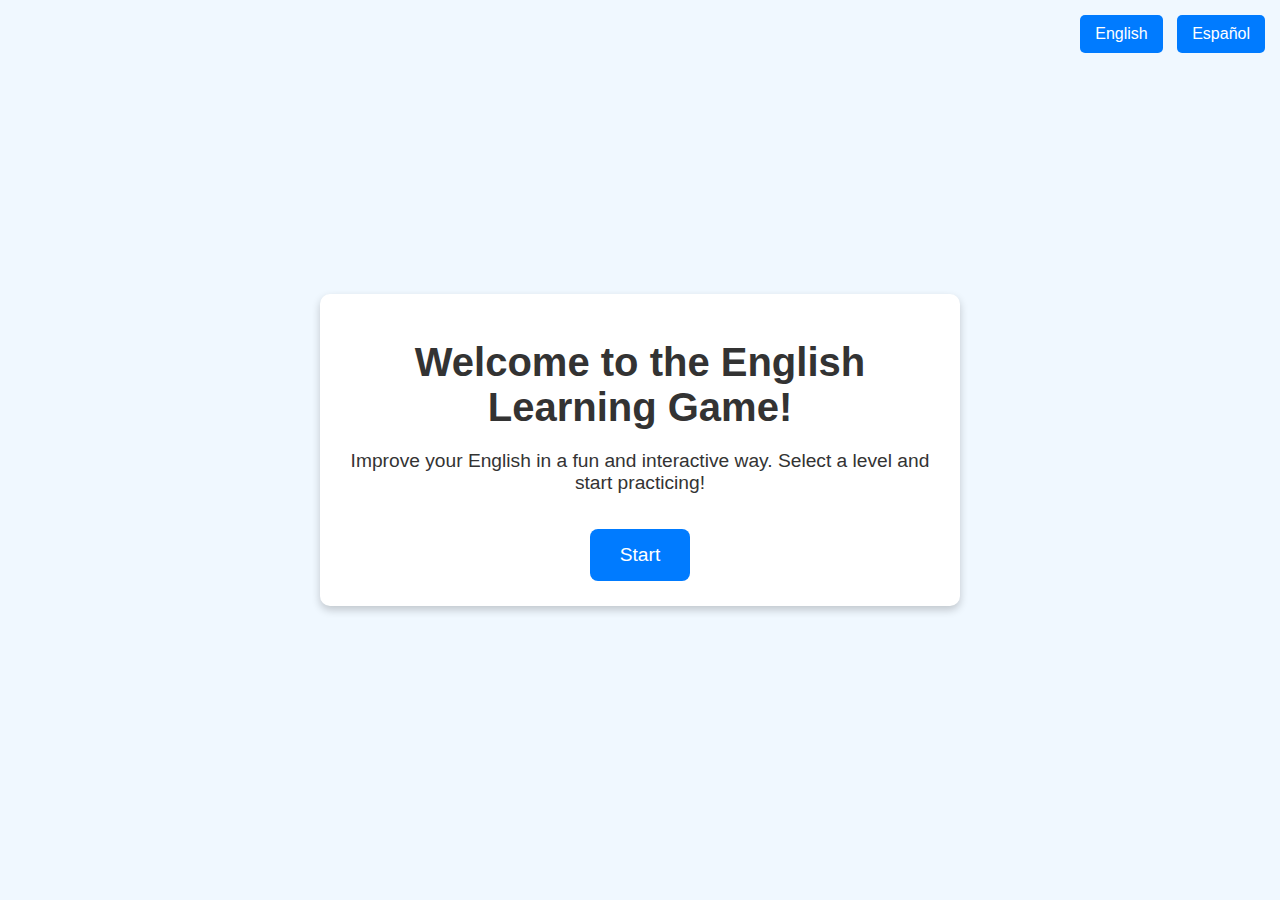
<file: index.html>
<!DOCTYPE html>
<html lang="en">
<head>
    <meta charset="UTF-8">
    <meta name="viewport" content="width=device-width, initial-scale=1.0">
    <title>English Learning Game</title>
    <link rel="stylesheet" href="index.css">
</head>
<body>
    <div class="language-selector">
        <button class="lang-btn" onclick="changeLanguage('en')">English</button>
        <button class="lang-btn" onclick="changeLanguage('es')">Español</button>
    </div>

    <div class="container">
        <h1 id="title">Welcome to the English Learning Game!</h1>
        <p id="description">Improve your English in a fun and interactive way. Select a level and start practicing!</p>
        <button class="start-btn" onclick="showPopup()" id="start-button">Start</button>
    </div>

    <!-- Popup for level selection -->
    <div id="popup" class="popup">
        <div class="popup-content">
            <button class="close-btn" onclick="closePopup()">X</button>
            <h2 id="popup-title">Select Your Level</h2>
            <button class="level-button" id="levelA1" onclick="goToLevel('A1')">A1</button>
            <button class="level-button" id="levelA2" onclick="goToLevel('A2')">A2</button>
            <button class="level-button" id="levelB1" onclick="goToLevel('B1')">B1</button>
            <button class="level-button" id="levelB2" onclick="goToLevel('B2')">B2</button>
            <button class="level-button" id="levelC1" onclick="goToLevel('C1')">C1</button>
            <button class="level-button" id="levelC2" onclick="goToLevel('C2')">C2</button>
        </div>
    </div>

    <script src="scripts.js"></script>
    <script src="translations.js"></script>
</body>
</html>
</file>
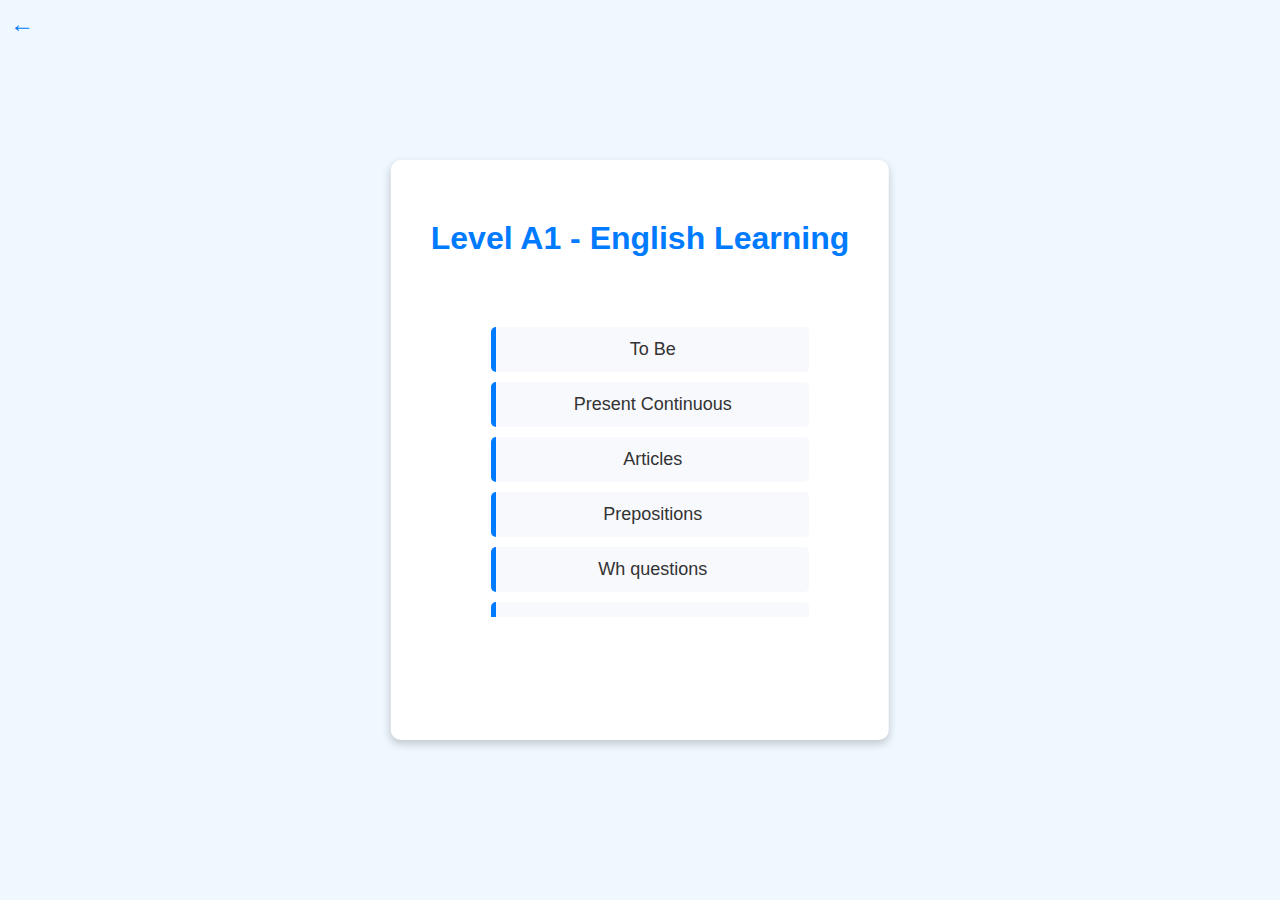
<file: A1.html>
<!DOCTYPE html>
<html lang="en">
<head>
    <meta charset="UTF-8">
    <meta name="viewport" content="width=device-width, initial-scale=1.0">
    <title>Level A1 - English Learning</title>
    <link rel="stylesheet" href="level.css">
</head>
<body>
    <a href="index.html" id="back-to-index">
        &#8592; <!-- Flecha hacia la izquierda -->
    </a>
    

    <!-- Contenedor principal de la página -->
    <div class="content">
        <h1>Level A1 - English Learning</h1>

        <!-- Lista de puntos del nivel A1 -->
        <ul id="points-list">
            <li onclick="showExplanation('to_be')">To Be</li>
            <li onclick="showExplanation('present_continuous')">Present Continuous</li>
            <li onclick="showExplanation('articles')">Articles</li>
            <li onclick="showExplanation('prepositions_')">Prepositions</li>
            <li onclick="showExplanation('wh_questions')">Wh questions</li>
            <li onclick="showExplanation('much_vs_many')">Much vs Many</li>
            <li onclick="showExplanation('some_vs_any')">Some vs Any</li>
            <li onclick="showExplanation('since_vs_for')">Since vs For</li>
            <li onclick="showExplanation('do_vs_make')">Do vs Make</li>
            <li onclick="showExplanation('will_vs_going_to')">Will vs Going to</li>
            <li onclick="showExplanation('comparatives_and_superlatives')">Comparatives and Superlatives</li>
            <li onclick="showExplanation('a_vs_an')">A vs An</li>
            <li onclick="showExplanation('prepositions_of_place')">Prepositions of place</li>
            <li onclick="showExplanation('can_vs_could')">Can vs Could</li>
            <li onclick="showExplanation('few_vs_little')">Few vs Little</li>
            <li onclick="showExplanation('too_vs_enough')">Too vs Enough</li>
            <li onclick="showExplanation('who_vs_whom')">Who vs Whom</li>
            <li onclick="showExplanation('somebody_vs_anybody')">Somebody vs Anybody</li>
            <li onclick="showExplanation('definite_and_indefinite_articles')">Definite and Indefinite Articles</li>
            <li onclick="showExplanation('personal_pronouns')">Personal Pronouns</li>
            <li onclick="showExplanation('to_be_and_to_have')">To be and To have</li>
            <!-- Agregar más puntos aquí -->
        </ul>
    </div>

    <!-- Overlay para el Pop-up -->
    <div id="overlay" style="display:none;" onclick="closePopup()"></div>

    <!-- Pop-up para mostrar la explicación y ejercicios -->
<div id="popup" style="display:none;">
    <button id="close-popup" onclick="closePopup()">X</button> <!-- Botón de cerrar -->
    <h2 id="popup-title"></h2>
    <p id="popup-description"></p>
    <button id="translate-button" onclick="translateText()">Translate to Spanish</button>
    <button id="go-to-exercises" onclick="startExercise()" style="display:none;">Go to Exercises</button>

    <!-- Contenedor de ejercicios -->
    <div id="exercise-container" style="display:none;">
        <div id="exercise-counter" style="font-size: 18px; margin-bottom: 10px;">
            Question <span id="current-question">0</span> / <span id="total-questions">0</span>
        </div>
        <p id="exercise-question"></p>
        <input type="text" id="exercise-answer" placeholder="Your answer">
        <button onclick="checkAnswer()">Check Answer</button>
        <p id="correctness"></p>
        <p id="exercise-solution" style="display:none;"></p>
    </div>
</div>

    <script src="level.js"></script>
    <script src="translations.js"></script> <!-- Si necesitas la funcionalidad de traducción -->
</body>
</html>
</file>
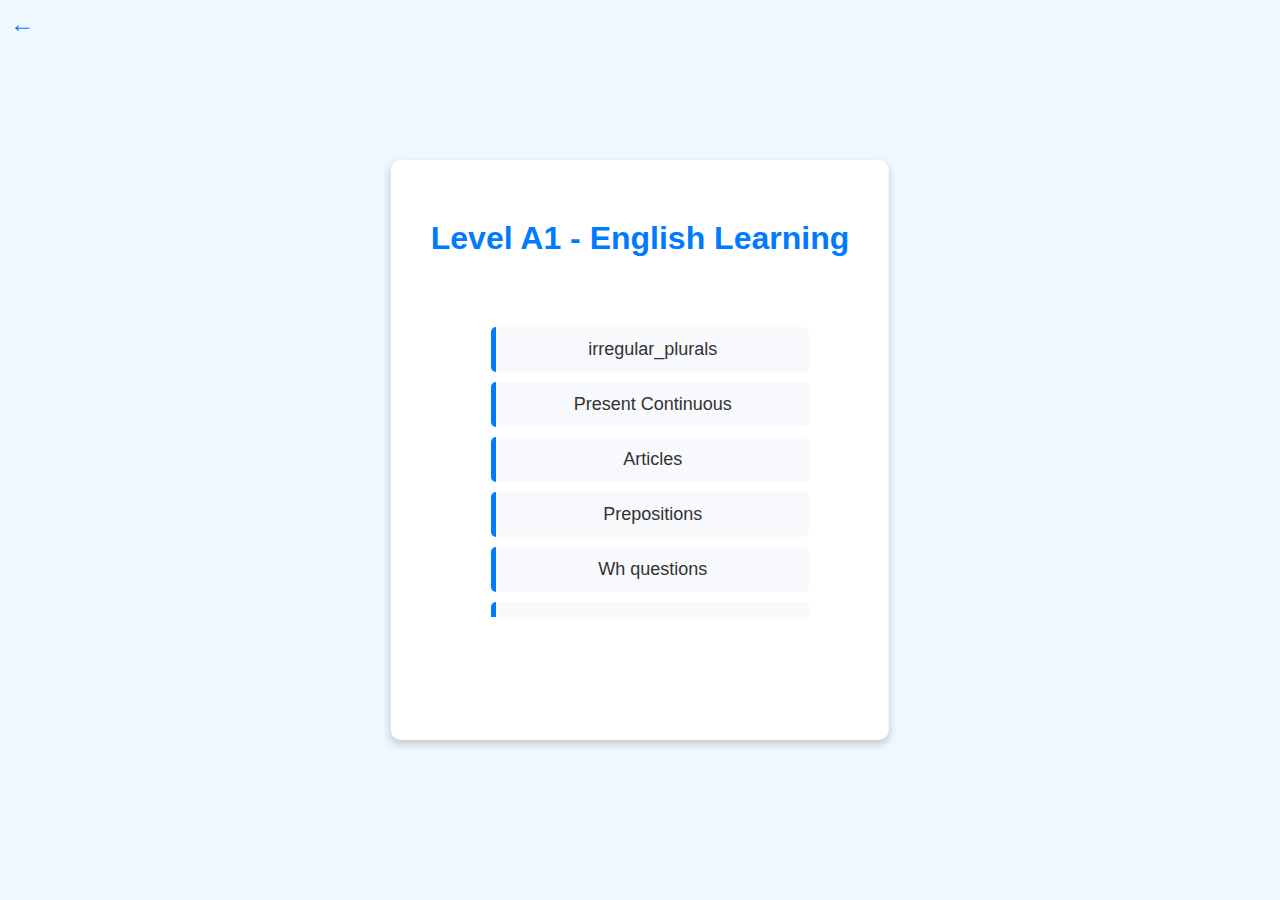
<file: A2.html>
<!DOCTYPE html>
<html lang="en">
<head>
    <meta charset="UTF-8">
    <meta name="viewport" content="width=device-width, initial-scale=1.0">
    <title>Level A1 - English Learning</title>
    <link rel="stylesheet" href="level.css">
</head>
<body>
    <a href="index.html" id="back-to-index">
        &#8592; <!-- Flecha hacia la izquierda -->
    </a>
    

    <!-- Contenedor principal de la página -->
    <div class="content">
        <h1>Level A1 - English Learning</h1>

        <!-- Lista de puntos del nivel A1 -->
        <ul id="points-list">
            <li onclick="showExplanation('irregular_plurals')">irregular_plurals</li>
            <li onclick="showExplanation('present_continuous')">Present Continuous</li>
            <li onclick="showExplanation('articles')">Articles</li>
            <li onclick="showExplanation('prepositions_')">Prepositions</li>
            <li onclick="showExplanation('wh_questions')">Wh questions</li>
            <li onclick="showExplanation('much_vs_many')">Much vs Many</li>
            <li onclick="showExplanation('some_vs_any')">Some vs Any</li>
            <li onclick="showExplanation('since_vs_for')">Since vs For</li>
            <li onclick="showExplanation('do_vs_make')">Do vs Make</li>
            <li onclick="showExplanation('will_vs_going_to')">Will vs Going to</li>
            <li onclick="showExplanation('comparatives_and_superlatives')">Comparatives and Superlatives</li>
            <li onclick="showExplanation('a_vs_an')">A vs An</li>
            <li onclick="showExplanation('prepositions_of_place')">Prepositions of place</li>
            <li onclick="showExplanation('can_vs_could')">Can vs Could</li>
            <li onclick="showExplanation('few_vs_little')">Few vs Little</li>
            <li onclick="showExplanation('too_vs_enough')">Too vs Enough</li>
            <li onclick="showExplanation('who_vs_whom')">Who vs Whom</li>
            <li onclick="showExplanation('somebody_vs_anybody')">Somebody vs Anybody</li>
            <li onclick="showExplanation('definite_and_indefinite_articles')">Definite and Indefinite Articles</li>
            <li onclick="showExplanation('personal_pronouns')">Personal Pronouns</li>
            <li onclick="showExplanation('to_be_and_to_have')">To be and To have</li>
            <!-- Agregar más puntos aquí -->
        </ul>
    </div>

    <!-- Overlay para el Pop-up -->
    <div id="overlay" style="display:none;" onclick="closePopup()"></div>

    <!-- Pop-up para mostrar la explicación y ejercicios -->
<div id="popup" style="display:none;">
    <button id="close-popup" onclick="closePopup()">X</button> <!-- Botón de cerrar -->
    <h2 id="popup-title"></h2>
    <p id="popup-description"></p>
    <button id="translate-button" onclick="translateText()">Translate to Spanish</button>
    <button id="go-to-exercises" onclick="startExercise()" style="display:none;">Go to Exercises</button>

    <!-- Contenedor de ejercicios -->
    <div id="exercise-container" style="display:none;">
        <div id="exercise-counter" style="font-size: 18px; margin-bottom: 10px;">
            Question <span id="current-question">0</span> / <span id="total-questions">0</span>
        </div>
        <p id="exercise-question"></p>
        <input type="text" id="exercise-answer" placeholder="Your answer">
        <button onclick="checkAnswer()">Check Answer</button>
        <p id="correctness"></p>
        <p id="exercise-solution" style="display:none;"></p>
    </div>
</div>

    <script src="level.js"></script>
    <script src="translations.js"></script> <!-- Si necesitas la funcionalidad de traducción -->
</body>
</html>
</file>
<file: index.css>
/* General Styles */
body {
    font-family: Arial, sans-serif;
    margin: 0;
    padding: 0;
    background-color: #f0f8ff;
    color: #333;
    display: flex;
    justify-content: center;
    align-items: center;
    height: 100vh;
    overflow: hidden;
}

/* Container Styles */
.container {
    text-align: center;
    max-width: 600px;
    background: white;
    padding: 20px;
    border-radius: 10px;
    box-shadow: 0 4px 8px rgba(0, 0, 0, 0.2);
}

h1 {
    font-size: 2.5em;
    margin-bottom: 20px;
}

p {
    font-size: 1.2em;
    margin-bottom: 30px;
}

.start-btn {
    font-size: 1.2em;
    background-color: #007BFF;
    color: white;
    border: none;
    padding: 15px 30px;
    border-radius: 8px;
    cursor: pointer;
    margin: 5px;
    transition: background-color 0.3s ease;
}

.start-btn:hover {
    background-color: #0056b3;
}

/* Pop-up Styling */
/* Popup styles */
.popup {
    display: none; /* Hidden by default */
    position: fixed;
    top: 0;
    left: 0;
    width: 100%;
    height: 100%;
    background-color: rgba(0, 0, 0, 0.7); /* Dark background */
    z-index: 1000;
    align-items: center;
    justify-content: center;
}

.popup-content {
    background-color: white;
    padding: 20px;
    border-radius: 5px;
    text-align: center;
    width: 300px;
    margin: auto;
}

.popup button {
    margin: 10px;
    padding: 10px;
    font-size: 16px;
}

.popup .close-btn {
    background-color: transparent;
    color: #333;
    border: none;
    cursor: pointer;
    margin: 0;
    padding-top: 5px;
}
.popup .close-btn:hover{
    color: #4CAF50;
}
/* Overlay to darken background */
.overlay {
    display: none; /* Hidden by default */
    position: fixed;
    top: 0;
    left: 0;
    width: 100%;
    height: 100%;
    background-color: rgba(0, 0, 0, 0.5);
    z-index: 999;
}


/* Language Selector */
.language-selector {
    position: absolute;
    top: 10px;
    right: 10px;
}

.lang-btn {
    font-size: 1em;
    background-color: #007BFF;
    color: white;
    border: none;
    padding: 10px 15px;
    margin: 5px;
    border-radius: 5px;
    cursor: pointer;
    transition: background-color 0.3s ease;
}

.lang-btn:hover {
    background-color: #0056b3;
}

.level-button {
    background-color: #007BFF;
    color: white; /* Texto en blanco */
    padding: 14px 20px; /* Espaciado interno */
    border: none; /* Sin borde */
    border-radius: 8px; /* Bordes redondeados */
    cursor: pointer; /* Cursor de mano al pasar por encima */
    font-size: 16px; /* Tamaño de fuente */
    transition: background-color 0.3s ease; /* Transición suave en el cambio de color */
    margin: 5px 0; /* Margen entre botones */
}
.level-button:hover {
    box-shadow: 0px 0px 10px black;
    transform: scale(1.2);
    transition: 0.2s;
}
</file>
<file: level.css>
/* General Styles */
body {
    font-family: Arial, sans-serif;
    margin: 0;
    padding: 0;
    background-color: #f0f8ff;
    color: #333;
    display: flex;
    justify-content: center;
    align-items: center;
    height: 100vh;
    overflow: hidden;
}

h1 {
    text-align: center;
    margin-top: 20px;
    color:  #007BFF;
}

/* Contenedor principal de la página */
.content {
    text-align: center;
    max-width: 800px; /* Aumenta el ancho máximo */
    min-height: 500px; /* Agrega una altura mínima */
    background: white;
    padding: 40px; /* Incrementa el espacio interno */
    border-radius: 10px;
    box-shadow: 0 4px 8px rgba(0, 0, 0, 0.2);
    position: absolute; /* Mantiene el centrado */
    top: 50%; /* Centrado verticalmente */
    left: 50%; /* Centrado horizontalmente */
    transform: translate(-50%, -50%); /* Ajuste para centrar perfectamente */
}


/* Estilo para la lista de puntos */
/* General Styles */
body {
    font-family: Arial, sans-serif;
    margin: 0;
    padding: 0;
    background-color: #f0f8ff;
    color: #333;
    display: flex;
    justify-content: center;
    align-items: center;
    height: 100vh;
    overflow: hidden;
}

h1 {
    text-align: center;
    margin-top: 20px;
    color:  #007BFF;
    margin-bottom: 60px;

}

#back-to-index {
    position: absolute;
    top: 10px;
    left: 10px;
    font-size: 24px; /* Tamaño de la flecha */
    color: #007BFF; /* Color azul */
    text-decoration: none; /* Quita subrayado */
    transition: transform 0.2s ease, box-shadow 0.3s ease; /* Animaciones */
}

#back-to-index:hover {
    transform: scale(1.3); /* Aumenta ligeramente el tamaño */
    drop-shadow: 0 3px 10px rgba(0, 0, 0, 0.3); /* Añade sombra */
    color: #0056b3; /* Oscurece el azul en hover */
}


/* Contenedor principal de la página */
.content {
    text-align: center;
    max-width: 800px; /* Aumenta el ancho máximo */
    min-height: 500px; /* Agrega una altura mínima */
    background: white;
    padding: 40px; /* Incrementa el espacio interno */
    border-radius: 10px;
    box-shadow: 0 4px 8px rgba(0, 0, 0, 0.2);
    position: absolute; /* Mantiene el centrado */
    top: 50%; /* Centrado verticalmente */
    left: 50%; /* Centrado horizontalmente */
    transform: translate(-50%, -50%); /* Ajuste para centrar perfectamente */
}


/* Estilo para la lista de puntos */
#points-list {
    list-style-type: none;
    padding-right: 20px;
    max-height: 300px; /* Máxima altura para la lista */
    overflow-y: auto; /* Hacer la lista desplazable solo verticalmente */
    margin: 20px;
}

#points-list li {
    background-color: #f7f9fc;
    color: #333;
    padding: 12px;
    margin: 10px 0;
    cursor: pointer;
    border-left: 5px solid #007BFF;
    border-radius: 5px;
    font-size: 18px;
    transition: transform 0.2s ease, background-color 0.3s ease;
}

#points-list li:hover {
    background: linear-gradient(to left, #007BFF, #FFFFFF); /* Degradado azul y blanco */
    box-shadow: 0 4px 8px rgba(0, 0, 0, 0.2); /* Añadir sombra */
    transform: translateX(10px); /* Desplazamiento sutil al pasar el ratón */
}

/* Estilo del scrollbar específico para #points-list */
#points-list::-webkit-scrollbar {
    width: 10px; /* Ancho del scrollbar */
    background-color: #f0f8ff; /* Color de fondo del scrollbar */
}

#points-list::-webkit-scrollbar-thumb {
    background-color: #007BFF; /* Color de la barra de desplazamiento */
    border-radius: 5px; /* Bordes redondeados */
    border: 2px solid #f0f8ff; /* Bordes que crean espacio entre la barra y el fondo */
}

#points-list::-webkit-scrollbar-thumb:hover {
    background-color: #0056b3; /* Color al pasar el mouse por encima */
}

#points-list::-webkit-scrollbar-track {
    background-color: #e6f0fa; /* Color de la pista donde se mueve la barra */
    border-radius: 5px; /* Bordes redondeados */
}


/* Estilo del Pop-up (explicación y ejercicios) */
#popup {
    position: fixed;
    top: 50%; /* Centrado verticalmente */
    left: 50%; /* Centrado horizontalmente */
    transform: translate(-50%, -50%); /* Ajuste para centrar el pop-up en ambas direcciones */
    width: 80%;
    max-width: 600px;
    background-color: white;
    padding: 20px;
    box-shadow: 0 5px 15px rgba(0, 0, 0, 0.2);
    border-radius: 10px;
    display: none;
    z-index: 999;
    overflow: hidden; /* Evitar scroll dentro del popup */
}

#overlay {
    position: fixed;
    top: 0;
    left: 0;
    width: 100%;
    height: 100%;
    background-color: rgba(0, 0, 0, 0.5);
    display: none;
    z-index: 998;
}

/* Título y descripción */
#popup-title {
    font-size: 24px;
    margin-bottom: 10px;
    color: #333;
}

#popup-description {
    font-size: 16px;
    margin-bottom: 20px;
    color: #666;
}

/* Botón de ir a ejercicios */
#go-to-exercises {
    background-color: #007BFF;
    color: white;
    padding: 10px 20px;
    border: none;
    cursor: pointer;
    border-radius: 5px;
    font-size: 18px;
    transition: background-color 0.3s ease;
    margin-top: 10px; /* Añadido margen superior */
}

#go-to-exercises:hover {
    background-color: #0056b3;
}

button {
    background-color: #007BFF;
    color: white;
    padding: 10px 20px;
    border: none;
    cursor: pointer;
    border-radius: 5px;
    font-size: 16px;
    transition: background-color 0.3s ease;
}

button:hover {
    background-color: #0056b3;
}

/* Separación entre botones */
#popup button {
    margin-top: 10px; /* Separación entre botones */
}

/* Estilo para el ejercicio */
#exercise-container {
    margin-top: 20px;
    display: none;
}

#exercise-question {
    font-size: 18px;
    margin-bottom: 10px;
}

input[type="text"] {
    padding: 10px;
    font-size: 16px;
    width: 100%;
    border: 2px solid #ccc;
    border-radius: 5px;
    margin-bottom: 20px;
    box-sizing: border-box;
}

input[type="text"]:focus {
    border-color: #007BFF;
}

#correctness {
    font-size: 18px;
    font-weight: bold;
    margin-top: 10px;
}

#correctness.correct {
    color: green;
}

#correctness.incorrect {
    color: red;
}

#exercise-solution {
    font-size: 16px;
    margin-top: 10px;
    font-style: italic;
}

/* Botón de cerrar en la parte superior derecha */
#close-popup {
    position: absolute;
    top: 10px;
    right: 10px;
    background-color: transparent;
    border: none;
    font-size: 20px;
    color: #333;
    cursor: pointer;
}

#close-popup:hover {
    color: #007BFF;
}

/* Estilo del botón de traducción */
#translate-button {
    background-color: #007BFF;
    color: white;
    padding: 10px 20px;
    border: none;
    cursor: pointer;
    border-radius: 5px;
    font-size: 16px;
    margin-top: 10px;
    transition: background-color 0.3s ease;
}

#translate-button:hover {
    background-color: #0056b3;
}



/* Estilo del Pop-up (explicación y ejercicios) */
#popup {
    position: fixed;
    top: 50%; /* Centrado verticalmente */
    left: 50%; /* Centrado horizontalmente */
    transform: translate(-50%, -50%); /* Ajuste para centrar el pop-up en ambas direcciones */
    width: 80%;
    max-width: 600px;
    background-color: white;
    padding: 20px;
    box-shadow: 0 5px 15px rgba(0, 0, 0, 0.2);
    border-radius: 10px;
    display: none;
    z-index: 999;
    overflow: hidden; /* Evitar scroll dentro del popup */
}

#overlay {
    position: fixed;
    top: 0;
    left: 0;
    width: 100%;
    height: 100%;
    background-color: rgba(0, 0, 0, 0.5);
    display: none;
    z-index: 998;
}

/* Título y descripción */
#popup-title {
    font-size: 24px;
    margin-bottom: 10px;
    color: #333;
}

#popup-description {
    font-size: 16px;
    margin-bottom: 20px;
    color: #666;
}

/* Botón de ir a ejercicios */
#go-to-exercises {
    background-color: #007BFF;
    color: white;
    padding: 10px 20px;
    border: none;
    cursor: pointer;
    border-radius: 5px;
    font-size: 18px;
    transition: background-color 0.3s ease;
    margin-top: 10px; /* Añadido margen superior */
}

#go-to-exercises:hover {
    background-color: #0056b3;
}

button {
    background-color: #007BFF;
    color: white;
    padding: 10px 20px;
    border: none;
    cursor: pointer;
    border-radius: 5px;
    font-size: 16px;
    transition: background-color 0.3s ease;
}

button:hover {
    background-color: #0056b3;
}

/* Separación entre botones */
#popup button {
    margin-top: 10px; /* Separación entre botones */
}

/* Estilo para el ejercicio */
#exercise-container {
    margin-top: 20px;
    display: none;
}

#exercise-question {
    font-size: 18px;
    margin-bottom: 10px;
}

input[type="text"] {
    padding: 10px;
    font-size: 16px;
    width: 100%;
    border: 2px solid #ccc;
    border-radius: 5px;
    margin-bottom: 20px;
    box-sizing: border-box;
}

input[type="text"]:focus {
    border-color: #007BFF;
}

#correctness {
    font-size: 18px;
    font-weight: bold;
    margin-top: 10px;
}

#correctness.correct {
    color: green;
}

#correctness.incorrect {
    color: red;
}

#exercise-solution {
    font-size: 16px;
    margin-top: 10px;
    font-style: italic;
}

/* Botón de cerrar en la parte superior derecha */
#close-popup {
    position: absolute;
    top: 10px;
    right: 10px;
    background-color: transparent;
    border: none;
    font-size: 20px;
    color: #333;
    cursor: pointer;
}

#close-popup:hover {
    color: #007BFF;
}

/* Estilo del botón de traducción */
#translate-button {
    background-color: #007BFF;
    color: white;
    padding: 10px 20px;
    border: none;
    cursor: pointer;
    border-radius: 5px;
    font-size: 16px;
    margin-top: 10px;
    transition: background-color 0.3s ease;
}

#translate-button:hover {
    background-color: #0056b3;
}
</file>
